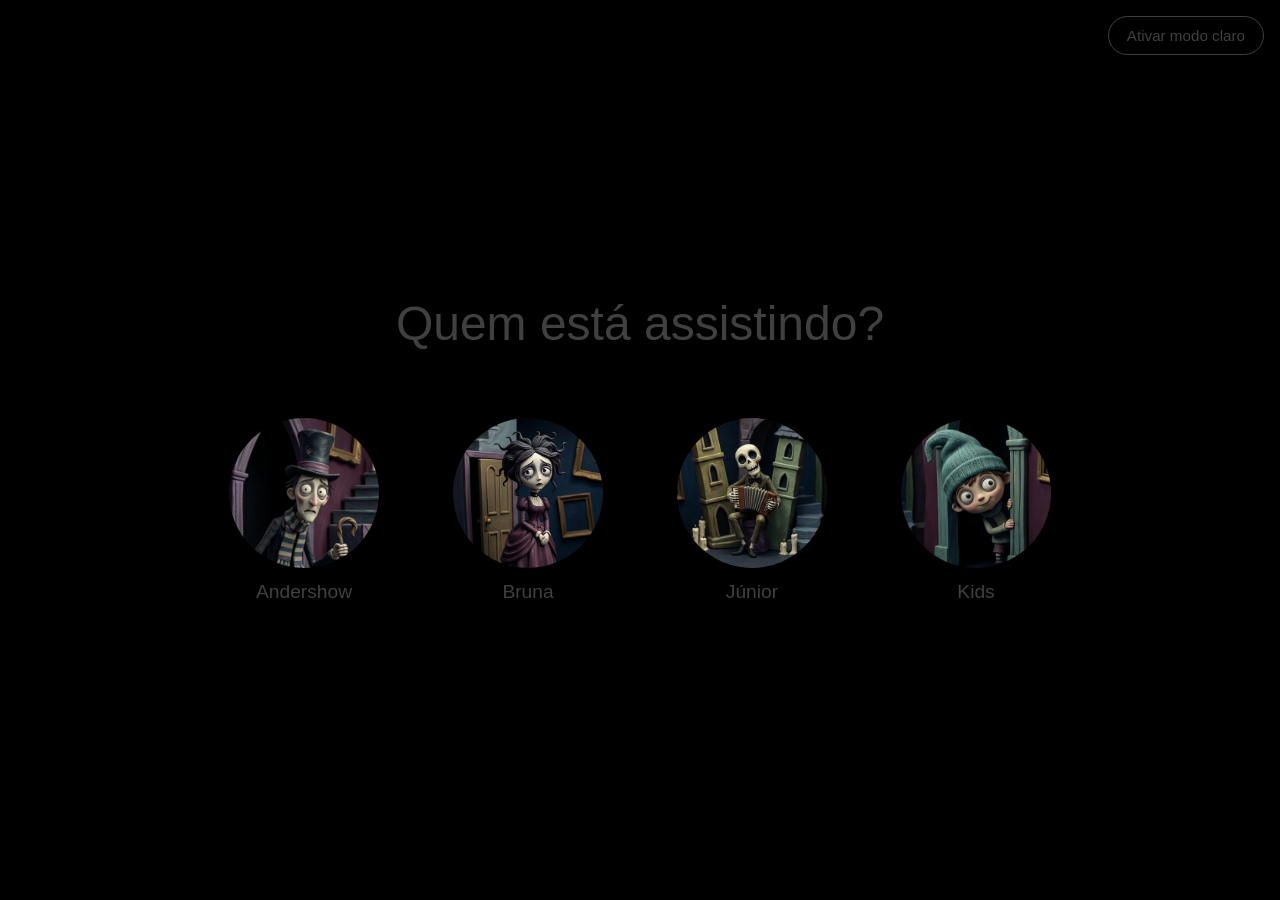
<file: index.html>
<!DOCTYPE html>
<html lang="pt-br">
<head>
    <meta charset="UTF-8">
    <meta name="viewport" content="width=device-width, initial-scale=1.0">
    <link rel="icon" href="/assets/showflix-favicon.png" type="favicon/png">
    <link rel="stylesheet" href="style.css">
    <title>ShowFlix</title>
</head>
<body>
    <button id="theme-toggle" aria-label="Alternar modo escuro/claro">Ativar modo escuro</button>
    <main>
        <h1>Quem está assistindo?</h1>
        <section class="profiles">
            <ul>
                <li class="profile">
                    <button type="button" onclick="selectProfile('Andershow', '/assets/perfil-1.png')">
                        <img src="/assets/perfil-1.png" alt="Imagem de um homem caricato com uma moleta na mão">
                        <p>Andershow</p>
                    </button>
                </li>
                <li class="profile">
                    <button type="button" onclick="selectProfile('Bruna', '/assets/perfil-2.png')">
                        <img src="/assets/perfil-2.png" alt="Imagem de uma mulher triste e de cabelo bagunçado">
                        <p>Bruna</p>
                    </button>
                </li>
                <li class="profile">
                    <button type="button" onclick="selectProfile('Júnior', '/assets/perfil-3.png')">  
                        <img src="/assets/perfil-3.png" alt="Imagem de um esqueleto sorrindo e tocando uma santa">
                        <p>Júnior</p>
                    </button>
                </li>
                <li class="profile">
                    <button type="button" onclick="selectProfile('Kids', '/assets/perfil-4.png')">
                        <img src="/assets/perfil-4.png" alt="Imagem de um menino sorridente e com um gorro na cabeça">
                        <p>Kids</p>
                    </button>
                </li>
            </ul>
        </section>
    </main>
    <script src="script.js"></script>
</body>
</html>
</file>
<file: style.css>
/* Estilos inspirados na Netflix para a tela de seleção de perfis */

:root {
    --bg-color: #000000;
    --text-color: #413f3f;
    --btn-bg: rgba(255, 255, 255, 0.12);
    --btn-text: #ffffff;
}

body {
    background-color: var(--bg-color);
    color: var(--text-color);
    font-family: 'Helvetica Neue', Helvetica, Arial, sans-serif;
    margin: 0;
    padding: 0;
    display: flex;
    justify-content: center;
    align-items: center;
    min-height: 100vh;
    transition: background-color 0.3s ease, color 0.3s ease;
}

body.light-mode {
    --bg-color: #f5f5f5;
    
    --btn-bg: #111111;
    --btn-text: #000000;
}

main {
    width: 100%; /* Ocupa toda a largura disponível */
    text-align: center; /* Texto centralizado */
    max-width: 1200px; /* Limita a largura para evitar linhas muito largas */
    padding: 20px; /* Espaçamento interno consistente */
    box-sizing: border-box; /* Inclui o padding na largura total do elemento */
}

h1 {
    color: var(--text-color);
    font-size: 3rem;
    margin-bottom: 50px;
    font-weight: 400;
}

#theme-toggle {
    position: fixed;
    top: 16px;
    right: 16px;
    z-index: 999;
    background: var(--bg-color);
    color: var(--text-color);
    border: 1px solid #413f3f; /* Borda sutil para destacar o botão */
    border-radius: 999px;
    padding: 10px 18px;
    cursor: pointer;
    font-size: 0.95rem;
    transition: background-color 0.3s ease, color 0.3s ease, transform 0.2s ease;
}

#theme-toggle:hover {
    transform: scale(1.05); /* Aumenta o botão ao passar o mouse */
    background: var(--btn-text); /* Muda o fundo para destacar ainda mais no hover */
    color : var(--bg-color); /* Garante que o texto permaneça legível no hover */
}

.profiles ul {
  display: flex; /* Exibe os perfis em linha usando flexbox */
  justify-content: center; /* Centraliza os perfis horizontalmente */
  gap: 40px; /* Espaçamento entre os perfis */
  flex-wrap: wrap; /* Permite que os perfis quebrem para a próxima linha em telas menores */
  list-style: none; /* Remove a marcação de lista padrão */
  padding: 0; /* Remove o preenchimento padrão */
  margin: 0; /* Remove a margem padrão */
}

.profile {
    display: flex;
    flex-direction: column;
    align-items: center;
    cursor: pointer;
    transition: transform 0.3s ease;
    background: var(--card-bg);
    border-radius: 18px;
    padding: 14px;
    min-width: 120px;
}

.profile:hover {
    transform: scale(1.1); /* Aumenta o perfil ao passar o mouse */
}

.profile button {
    background: none; /* Remove o fundo padrão */
    border: none; /* Remove a borda padrão */
    color: inherit; /* Herda o #9af8a3 do body */
    padding: 0; /* Remove o padding padrão */
    cursor: pointer; /* Indica que é clicável */
    font-family: inherit; /* Herda a fonte do body */
    display: flex; /* Exibe o botão como flex */
    flex-direction: column; /* Coloca a imagem e o texto um abaixo do outro */
    align-items: center; /* Centraliza o conteúdo do botão */
}

.profile img {
    width: 150px; /* Largura fixa para avatars */
    height: 150px; /* Altura fixa para avatars */
    border-radius: 50%; /* Torna a imagem circular */
    object-fit: cover; /* Corta a imagem para preencher o espaço sem distorcer */
    border: 3px solid transparent; /* Borda invisível inicial */
    transition: border-color 0.3s ease; /* Animação suave ao mudar a borda */
}

.profile:hover img {
    border-color: var(--btn-text); /* Borda verde ao passar o mouse */
}

.profile p {
    margin-top: 10px; /* Distância do texto abaixo da imagem */
    font-size: 1.2rem; /* Tamanho do texto do nome do perfil */
    font-weight: 300; /* Fonte mais leve */
}

.profile:hover p {
    color: var(--btn-text); /* O nome do perfil brilha mais no hover */
}

/* Responsivo para dispositivos móveis */
@media (max-width: 768px) {
    h1 {
        font-size: 2rem; /* Ajusta o tamanho do título para telas menores */
    }

    .profile img {
        width: 100px; /* Avatar menor em telas pequenas */
        height: 100px; /* Avatar menor em telas pequenas */
    }

    .profile p {
        font-size: 1rem; /* Texto mais legível em display pequeno */
    }
    .profiles ul {
        gap: 0px; /* Reduz o espaçamento entre os perfis em telas menores */
    }
}
</file>
